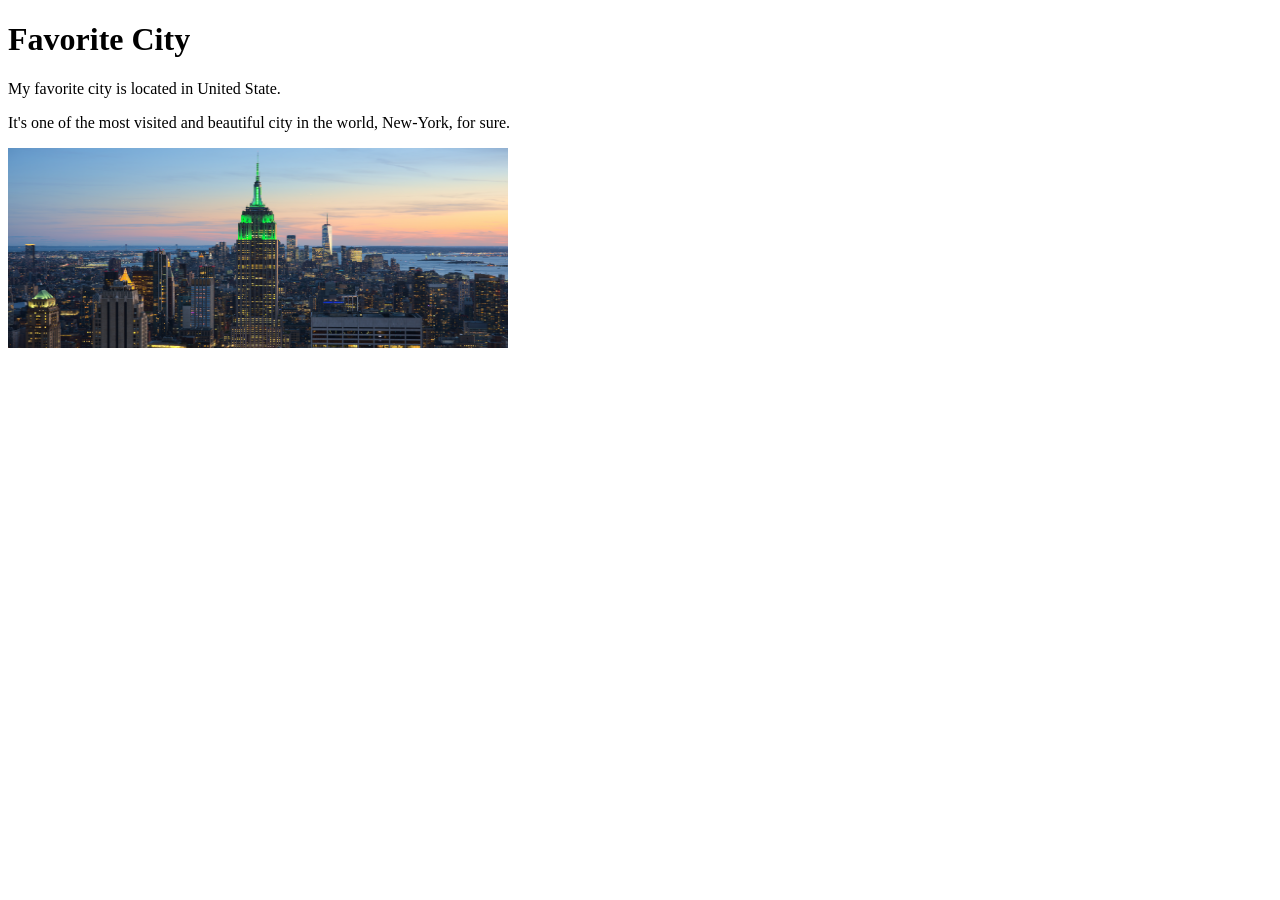
<file: week01/favorite-city.html>
<!DOCTYPE html>
<html lang="en">

<head>
    <meta charset="UTF-8">
    <meta name="viewport" content="width=device-width, initial-scale=1.0">
    <title>My First Page</title>
</head>

<body>
    <h1>Favorite City</h1>
    <p>My favorite city is located in United State.</p>
    <p>It's one of the most visited and beautiful city in the world, New-York, for sure.</p>
    <img width=500px height=200px src="images/new-york.jpg" alt="View of the Empire State Building in New York City">
</body>

</html>
</file>
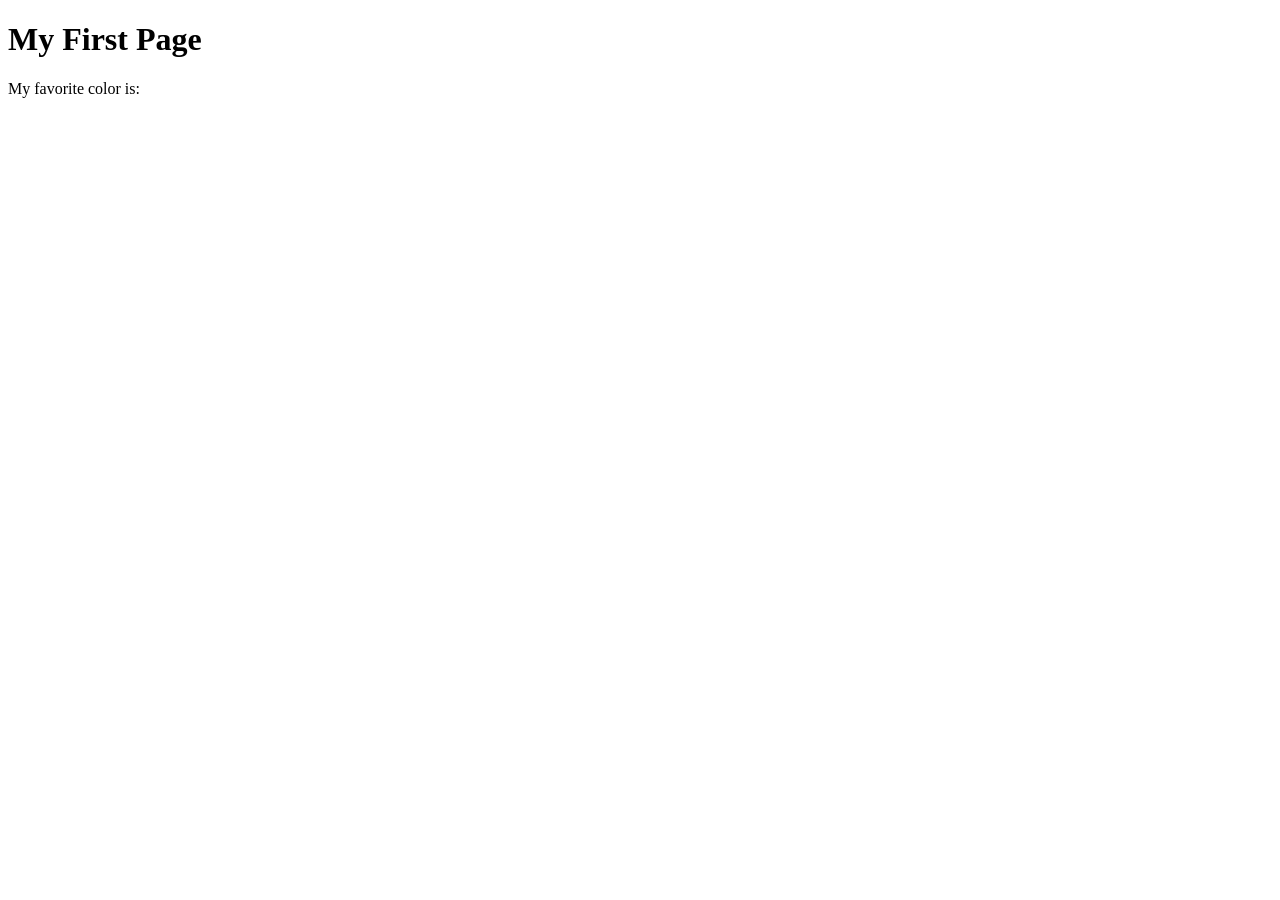
<file: week01/first-page.html>
<!DOCTYPE html>
<html lang="en">

<head>
    <meta charset="UTF-8">
    <meta name="viewport" content="width=device-width, initial-scale=1.0">
    <title>My First Page</title>
</head>

<body>
    <h1>My First Page</h1>
    <p>My favorite color is: </p>
</body>

</html>
</file>
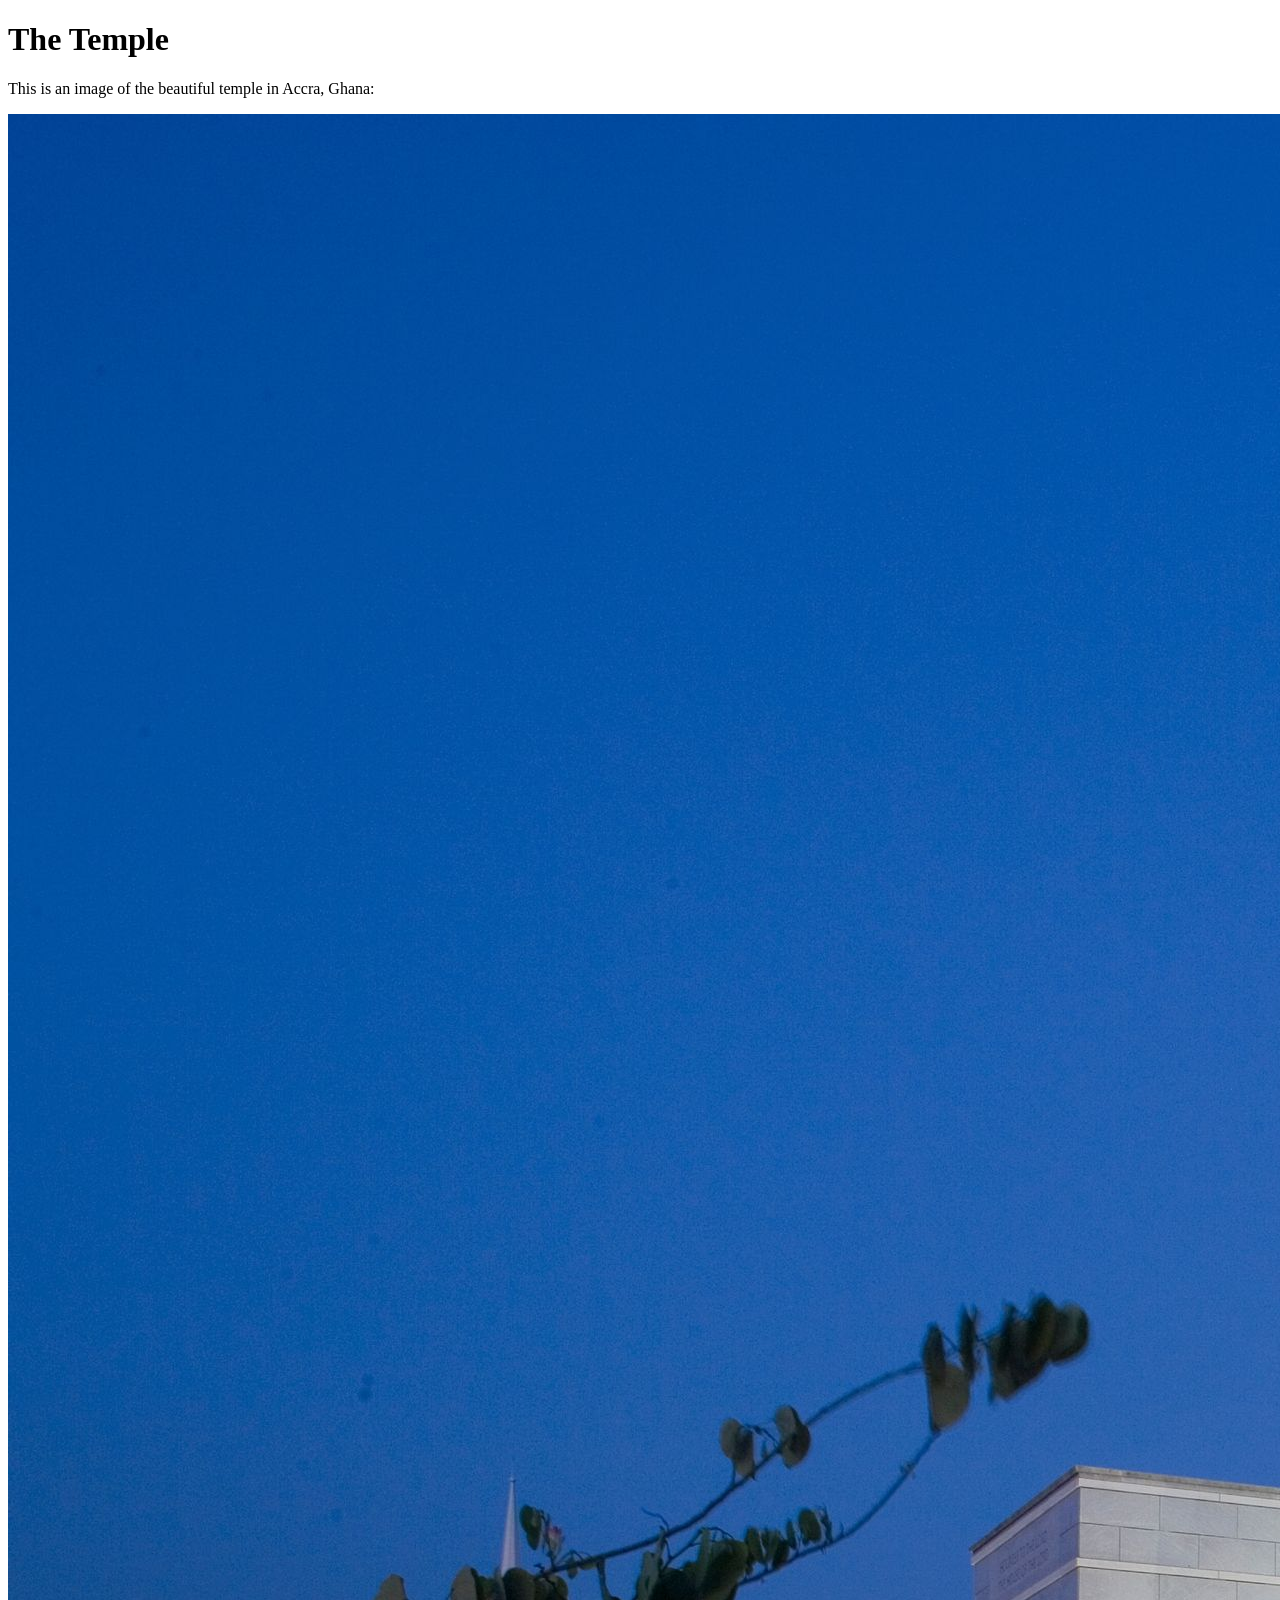
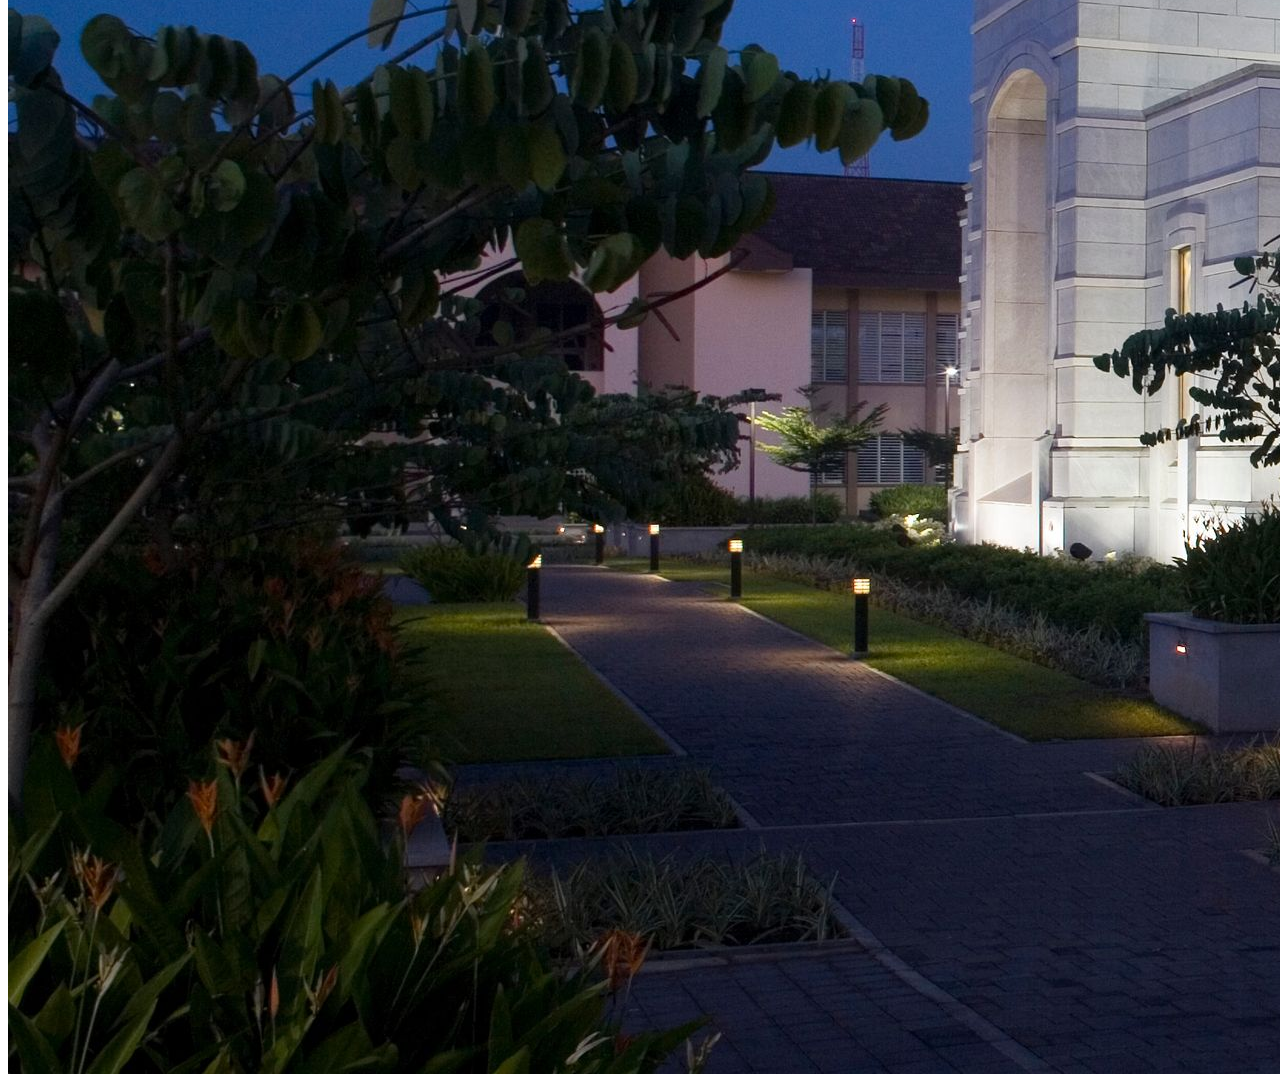
<file: week01/images.html>
<!DOCTYPE html>
<html lang="en">

<head>
    <meta charset="UTF-8">
    <meta name="viewport" content="width=device-width, initial-scale=1.0">
    <title>Temple Image</title>
</head>

<body>
    <h1>The Temple</h1>
    <p>This is an image of the beautiful temple in Accra, Ghana:</p>
    <img src="images/temple-large.jpeg" alt="The Accra Ghana Temple">

</body>

</html>
</file>
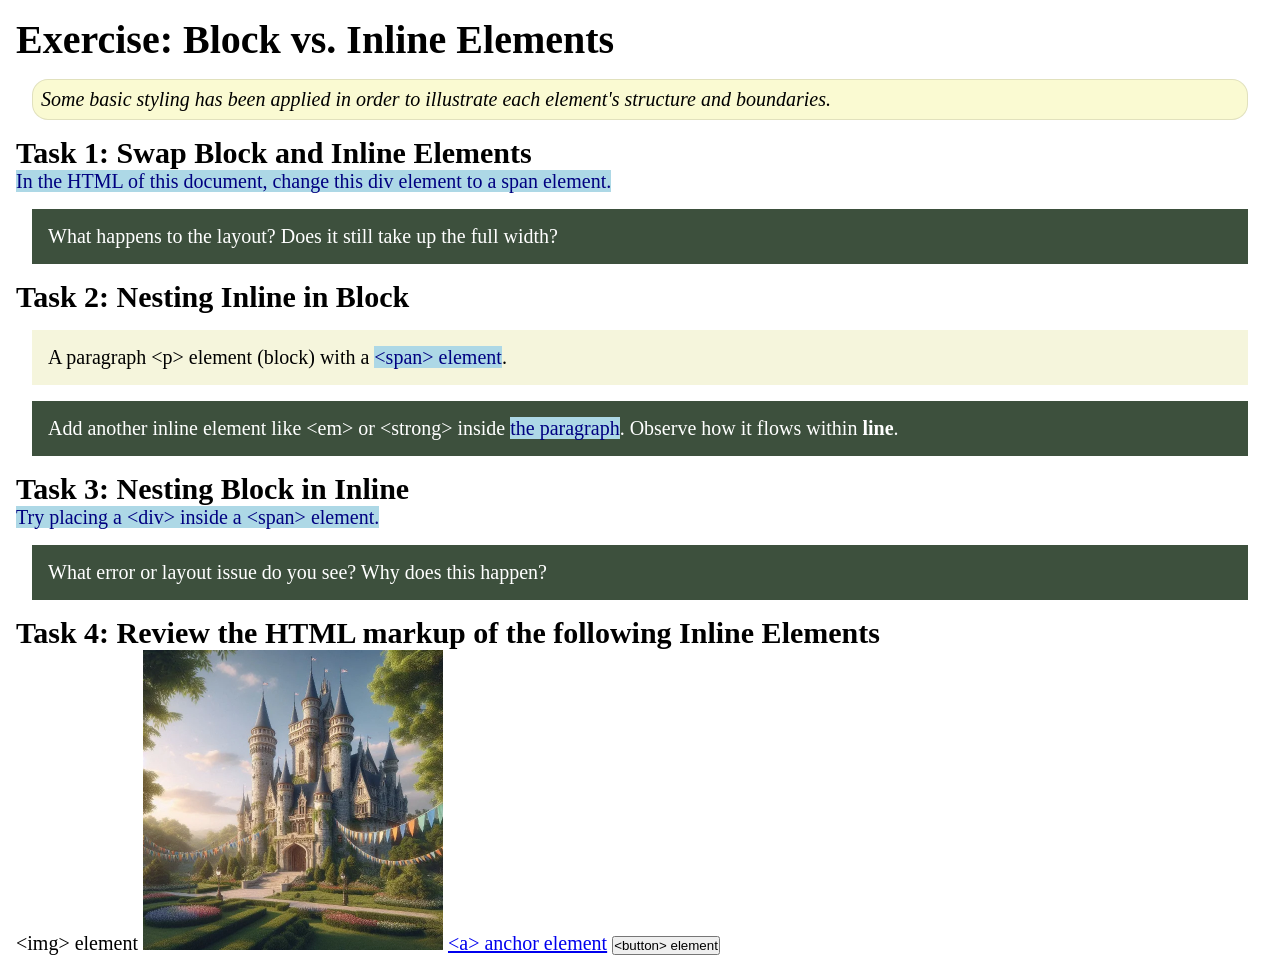
<file: week02/block-vs-inline.html>
<!DOCTYPE html>
<html lang="en">

<head>
    <meta charset="UTF-8">
    <meta name="viewport" content="width=device-width, initial-scale=1.0">
    <title>Exercise: Block vs. Inline Elements</title>
    <link rel="stylesheet" href="styles/block-vs-inline.css">
</head>

<body>
    <main>
        <h1>Exercise: Block vs. Inline Elements</h1>
        <p class="note">Some basic styling has been applied in order to illustrate each element's structure and boundaries.</p>

        <h2>Task 1: Swap Block and Inline Elements</h2>
        <span>In the HTML of this document, change this div element to a span element.</span>

        <p class="question">What happens to the layout? Does it still take up the full width?</p>

        <h2>Task 2: Nesting Inline in Block</h2>
        <p>A paragraph &lt;p&gt; element (block) with a <span>&lt;span&gt; element</span>.</p>
        <p class="question">Add another inline element like &lt;em&gt; or &lt;strong&gt; inside <span>the paragraph</span>. Observe how it flows within <strong>line</strong>.</p>

        <h2>Task 3: Nesting Block in Inline</h2>
        <span>Try placing a &lt;div&gt; inside a &lt;span&gt; element.</span>
        <p class="question">What error or layout issue do you see? Why does this happen?</p>

        <h2>Task 4: Review the HTML markup of the following Inline Elements</h2>
        &lt;img&gt; element
        <img src="images/castle.webp" alt="placeholder image (images are inline)" width="300" height="300">
        <a href="https://churchofjesuschrist.org">&lt;a&gt; anchor element</a>
        <button type="button">&lt;button&gt; element</button>
    </main>
</body>

</html>
</file>
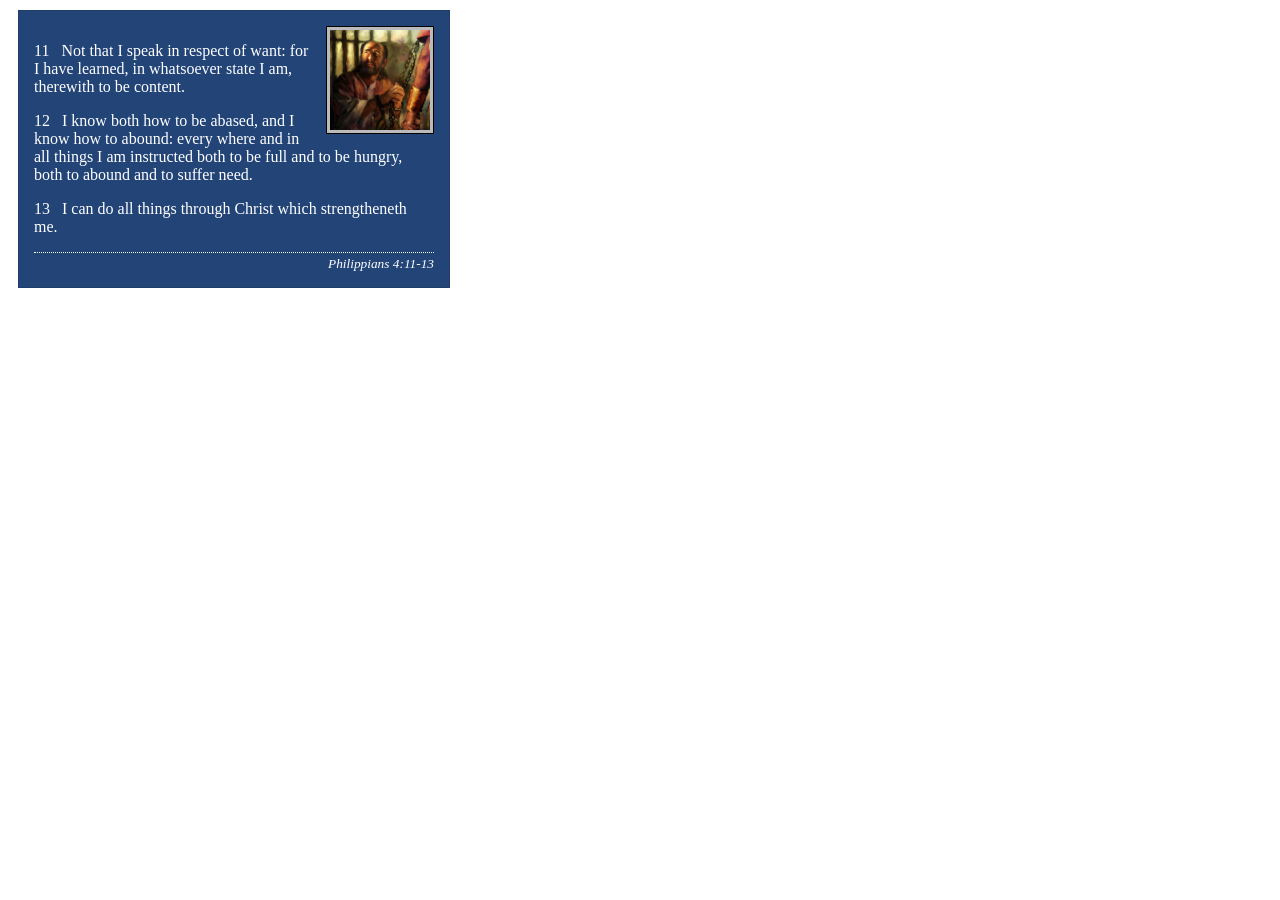
<file: week02/box-model-solution.html>
<!DOCTYPE html>
<html lang="en">

<head>
    <meta charset="UTF-8">
    <meta name="viewport" content="width=device-width, initial-scale=1.0">
    <title>Box Model Activity</title>
    <link rel="stylesheet" href="styles/box-model-solution.css">
</head>

<body>
    <main>
        <div class="callout">
            <img src="images/apostle-paul-imprisoned.webp" alt="Paul the Apostle - Imprisoned in Rome" width="200" height="200">
            <blockquote>
                <p>11 &nbsp; Not that I speak in respect of want: for I have learned, in whatsoever state I am, therewith to be content.</p>
                <p>12 &nbsp; I know both how to be abased, and I know how to abound: every where and in all things I am instructed both to be full and to be hungry, both to abound and to suffer need.</p>
                <p>13 &nbsp; I can do all things through Christ which strengtheneth me.</p>
            </blockquote>
            <cite>Philippians 4:11-13</cite>
        </div>
    </main>
</body>

</html>
</file>
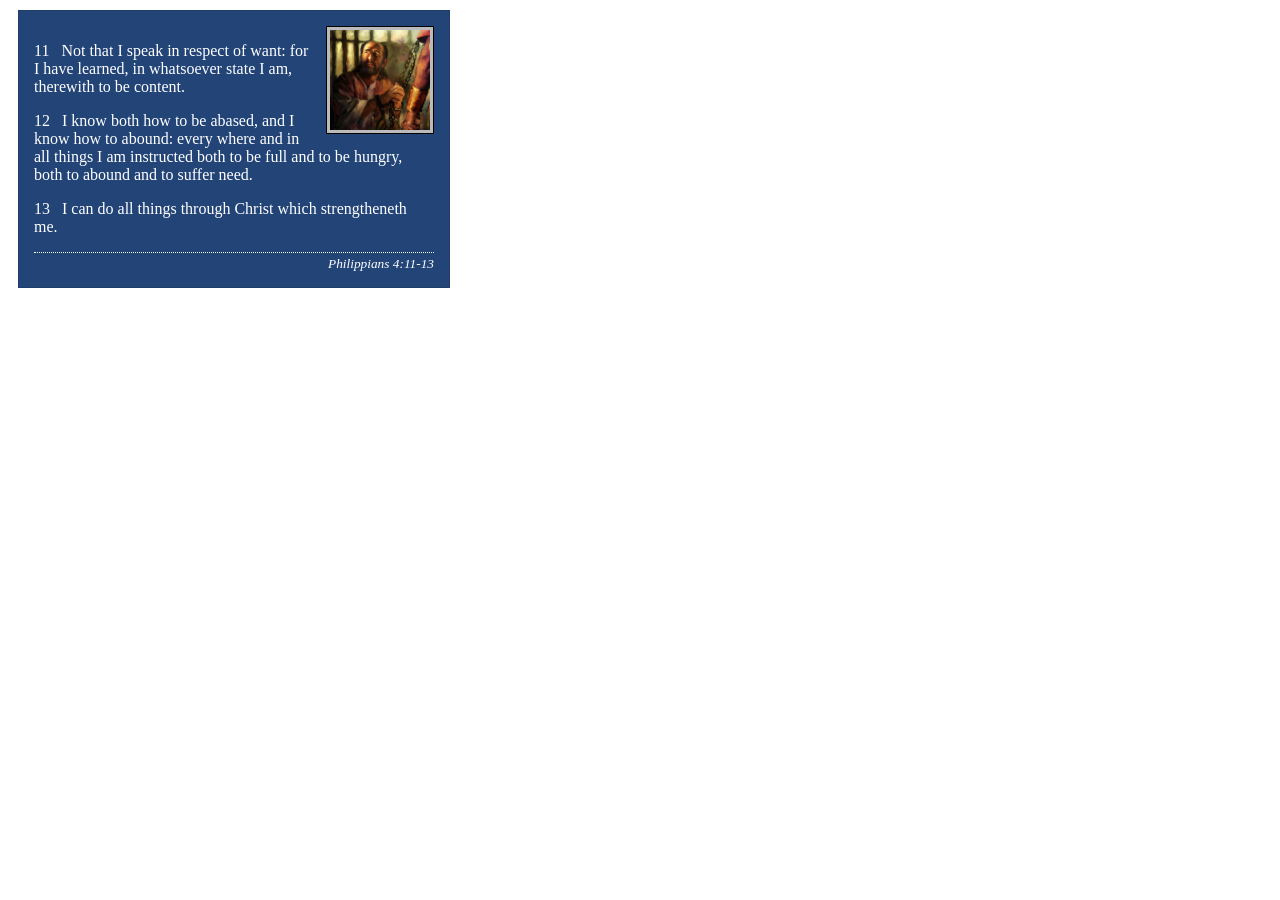
<file: week02/box-model.html>
<!DOCTYPE html>
<html lang="en">

<head>
    <meta charset="UTF-8">
    <meta name="viewport" content="width=device-width, initial-scale=1.0">
    <title>Box Model Activity</title>
    <link rel="stylesheet" href="styles/box-model.css">
</head>

<body>
    <main>
        <div class="callout">
            <img src="images/apostle-paul-imprisoned.webp" alt="Paul the Apostle - Imprisoned in Rome" width="200" height="200">
            <blockquote>
                <p>11 &nbsp; Not that I speak in respect of want: for I have learned, in whatsoever state I am, therewith to be content.</p>
                <p>12 &nbsp; I know both how to be abased, and I know how to abound: every where and in all things I am instructed both to be full and to be hungry, both to abound and to suffer need.</p>
                <p>13 &nbsp; I can do all things through Christ which strengtheneth me.</p>
            </blockquote>
            <cite>Philippians 4:11-13</cite>
        </div>
    </main>
</body>

</html>
</file>
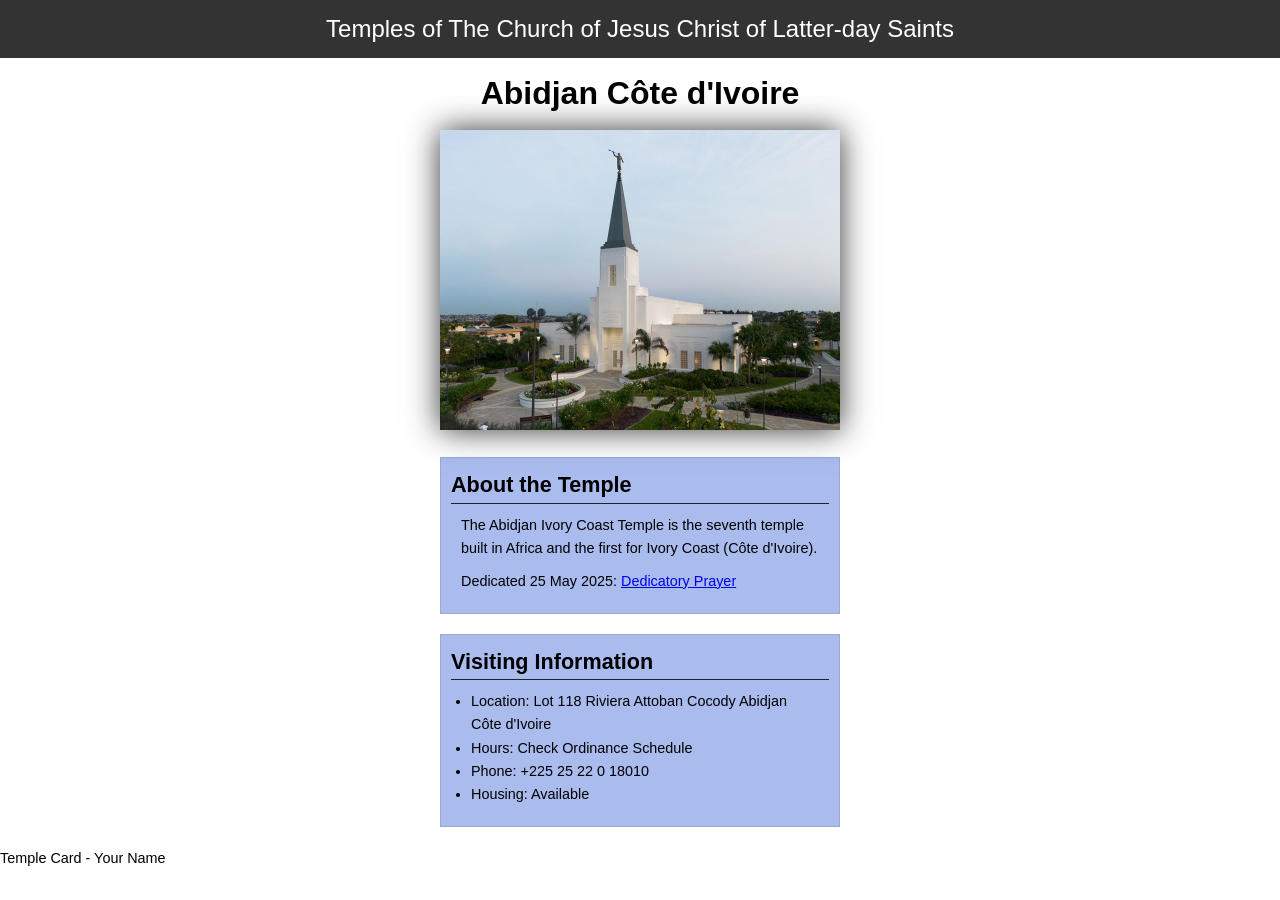
<file: week02/temple.html>
<!DOCTYPE html>
<html lang="en">

<head>
    <meta charset="UTF-8">
    <meta name="viewport" content="width=device-width, initial-scale=1.0">
    <title>Temple Card - Abidjan Côte d'Ivoire</title>
    <link rel="stylesheet" href="styles/temple.css">
</head>

<body>
    <header>
        <p>Temples of The Church of Jesus Christ of Latter-day Saints</p>
    </header>
    <main>
        <h1>Abidjan Côte d'Ivoire</h1>
        <picture>
            <img src="images/abidjan-ivory-coast.jpeg" alt="Abidjan Côte d'Ivoire Temple">
        </picture>
        <section>
            <h2>About the Temple</h2>
            <p>The Abidjan Ivory Coast Temple is the seventh temple built in Africa and the first for Ivory Coast (Côte d'Ivoire).</p>
            <p>Dedicated 25 May 2025: <a href="https://www.churchofjesuschrist.org/temples/dedicatory-prayer/abidjan-ivory-coast-temple/2025-05-25?lang=eng" target="_blank" rel="noopener noreferrer">Dedicatory Prayer</a></p>
        </section>
        <section>
            <h2>Visiting Information</h2>
            <ul>
                <li>Location: Lot 118 Riviera Attoban Cocody Abidjan Côte d'Ivoire</li>
                <li>Hours: Check Ordinance Schedule</li>
                <li>Phone: +225 25 22 0 18010</li>
                <li>Housing: Available</li>
            </ul>
        </section>
    </main>
    <footer>
        <p>Temple Card - Your Name</p>
    </footer>
</body>

</html>
</file>
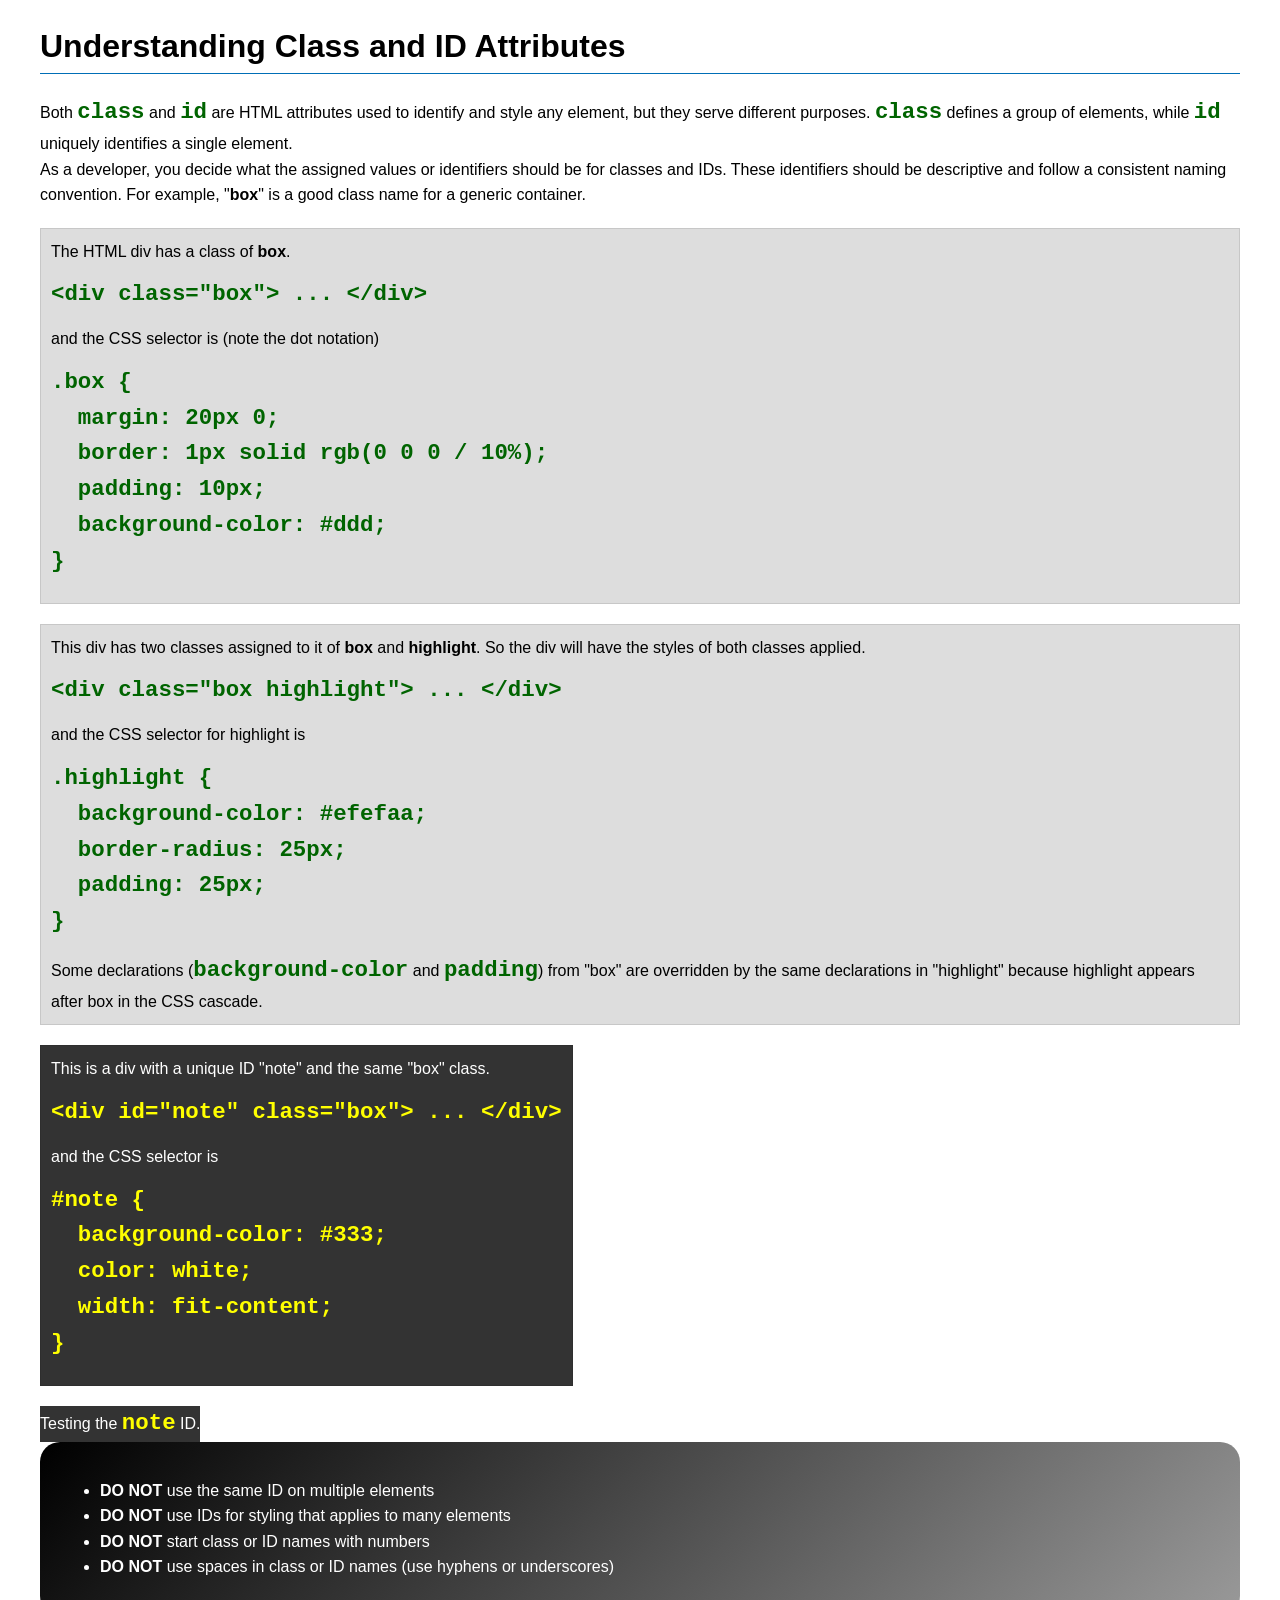
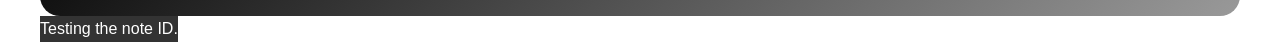
<file: week03/class-and-id.html>
<!DOCTYPE html>
<html lang="en">

<head>
    <meta charset="UTF-8">
    <meta name="viewport" content="width=device-width, initial-scale=1.0">
    <title>Class vs ID Attributes</title>
    <link rel="stylesheet" href="styles/class-and-id.css">
</head>

<body>
    <h1>Understanding Class and ID Attributes</h1>
    <p>Both <code>class</code> and <code>id</code> are HTML attributes used to identify and style any element, but they serve different purposes. <code>class</code> defines a group of elements, while <code>id</code> uniquely identifies a single element.</p>
    <p>As a developer, you decide what the assigned values or identifiers should be for classes and IDs. These identifiers should be descriptive and follow a consistent naming convention. For example, "<strong>box</strong>" is a good class name for a generic container.</p>
    <div class="box">
        <p>The HTML div has a class of <strong>box</strong>.</p>
        <pre><code class="html">&lt;div class="box"&gt; ... &lt;/div&gt;</code></pre>
        and the CSS selector is (note the dot notation)
        <pre><code class="css">.box {
  margin: 20px 0;
  border: 1px solid rgb(0 0 0 / 10%);
  padding: 10px;
  background-color: #ddd; 
}</code></pre>
    </div>

    <div class="box">
        <p>This div has two classes assigned to it of <strong>box</strong> and <strong>highlight</strong>. So the div will have the styles of both classes applied.</p>
        <pre><code class="html">&lt;div class="box highlight"&gt; ... &lt;/div&gt;</code></pre>
        and the CSS selector for highlight is
        <pre><code class="css">.highlight {
  background-color: #efefaa;
  border-radius: 25px;
  padding: 25px;
}</code></pre>
        <p>Some declarations (<code>background-color</code> and <code>padding</code>) from "box" are overridden by the same declarations in "highlight" because highlight appears after box in the CSS cascade.</p>
    </div>

    <div id="note" class="box">
        <p>This is a div with a unique ID "note" and the same "box" class.</p>
        <pre><code class="html">&lt;div id="note" class="box"&gt; ... &lt;/div&gt;</code></pre>
        and the CSS selector is
        <pre><code class="css">#note {
  background-color: #333;
  color: white;
  width: fit-content;
}</code></pre>
    </div>

    <div id="note">
        <p>Testing the <code>note</code> ID.</p>
    </div>

    <section id="best-practice">
        <ul>
            <li><strong>DO NOT</strong> use the same ID on multiple elements</li>
            <li><strong>DO NOT</strong> use IDs for styling that applies to many elements</li>
            <li><strong>DO NOT</strong> start class or ID names with numbers</li>
            <li><strong>DO NOT</strong> use spaces in class or ID names (use hyphens or underscores)</li>
        </ul>
    </section>
    <div id="note">
        <p>Testing the note ID.</p>
    </div>

</body>

</html>
</file>
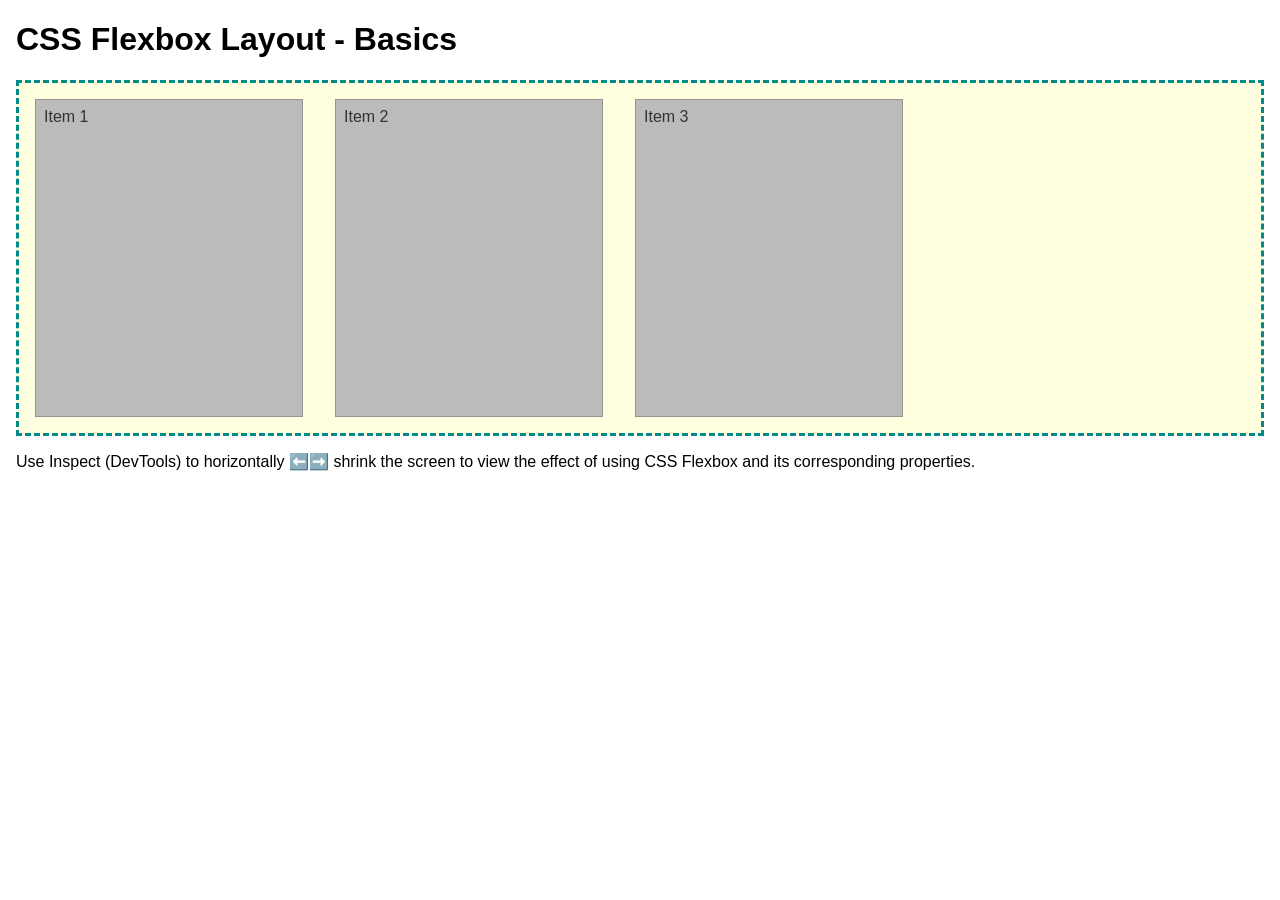
<file: week04/flexbox-layout.html>
<!DOCTYPE html>
<html lang="en">

<head>
    <meta charset="UTF-8">
    <meta name="viewport" content="width=device-width, initial-scale=1.0">
    <title>CSS Flexbox Layout - Basics</title>
    <link rel="stylesheet" href="styles/flexbox.css">
</head>

<body>
    <main>
        <h1>CSS Flexbox Layout - Basics</h1>
        <div class="flex-container">
            <div class="flex-item item1">Item 1</div>
            <div class="flex-item item2">Item 2</div>
            <div class="flex-item item3">Item 3</div>
        </div>
        <p>Use Inspect (DevTools) to horizontally ⬅️➡️ shrink the screen to view the effect of using CSS Flexbox and its corresponding properties.</p>
    </main>
</body>

</html>
</file>
<file: week02/styles/block-vs-inline.css>
* {
    margin: 0;
    padding: 0;
}

body {
    font-size: 20px;
    margin: 1rem;
}

p,
div {
    background-color: beige;
    margin: 1rem;
    padding: 1rem;
}

span {
    color: navy;
    background-color: lightblue;
}

code {
    margin: 0;
    padding: 0;
    color: green;
    font-size: 1.2rem;
}

.note {
    font-style: italic;
    background-color: lightgoldenrodyellow;
    border-radius: 1rem;
    border: 1px solid rgb(0 0 0 / 10%);
    margin: 1rem;
    padding: .5rem;
}

.question {
    background-color: #3d503d;
    color: #fff;
}
</file>
<file: week02/styles/box-model-solution.css>
.callout {
    max-width: 400px;
    margin: 10px;
    border: 1px solid rgb(0 0 0 / 10%);
    padding: 15px;
    background-color: #247;
    color: #fff;
}

.callout img {
    float: right;
    margin: 0 0 10px 15px;
    border: 1px solid #000;
    padding: 3px;
    background-color: #bbb;
    width: 100px;
    height: auto;
}

blockquote {
    margin: 0;
}

cite {
    display: block;
    border-top: 1px dotted #fff;
    padding-top: 3px;
    text-align: right;
    font-size: smaller;
}
</file>
<file: week02/styles/box-model.css>
.callout {
    max-width: 400px;
    margin: 10px;
    border: 1px solid rgb(0 0 0 / 10%);
    padding: 15px;
    background-color: #247;
    color: #fff;
}

.callout img {
    float: right;
    margin: 0 0 10px 15px;
    border: 1px solid #000;
    padding: 3px;
    background-color: #bbb;
    width: 100px;
    height: auto;
}

blockquote {
    margin: 0;
}

cite {
    display: block;
    border-top: 1px dotted #fff;
    padding-top: 3px;
    text-align: right;
    font-size: smaller;
}
</file>
<file: week02/styles/temple.css>
* {
    margin: 0;
    padding: 0;
    box-sizing: border-box;
}

body {
    font-family: Arial, sans-serif;
    line-height: 1.6;
}

header {
    background-color: #333;
    color: #fff;
    padding: 10px;
    text-align: center;
    font-size: 1.5rem;
}

main {
    width: 400px;
    margin: 0 auto;
}

h1 {
    margin: 10px;
    text-align: center;
}

h2 {
    border-bottom: 1px solid #222
}

img {
    width: 100%;
    height: auto;
    box-shadow: 0 0 30px #333;
}

section {
    margin: 20px 0;
    border: 1px solid rgb(0 0 0 / 10%);
    padding: 10px;
    background-color: #abe;
    font-size: .9rem;
}

section p {
    margin: 10px;
}

ul {
    margin: 10px 20px;
}

footer {
    font-size: .9rem;
}
</file>
<file: week03/styles/class-and-id.css>
body {
    font-family: Arial, sans-serif;
    line-height: 1.6;
    margin: 0;
    padding: 0 40px;
}

h1 {
    border-bottom: 1px solid rgb(0 110 182);
    padding-bottom: 0;
}

p {
    margin: 0;
}

code {
    color: darkgreen;
    font-weight: 700;
    font-size: 1.4rem;
}

/* Class examples - can be reused */
.box {
    margin: 20px 0;
    border: 1px solid rgb(0 0 0 / 10%);
    padding: 10px;
    background-color: #ddd;
    /* this is shorthand for #dddddd */
}

.highlight {
    background-color: #efefaa;
    border-radius: 25px;
    padding: 25px;
}

/* ID examples - should be unique */

#note {
    background-color: #333;
    color: white;
    width: fit-content;
}

#note code {
    color: yellow;
}

#best-practice {
    background: linear-gradient(135deg, #000 0%, #999 100%);
    color: white;
    border-radius: 20px;
    padding: 20px;
}
</file>
<file: week04/styles/flexbox.css>
body {
    font-family: Helvetica, Arial, sans-serif;
    margin: 1rem;
}

.flex-container {
    border: 3px dashed darkcyan;
    background-color: lightyellow;
    display: flex;
    flex-wrap: wrap;
}

.flex-item {
    width: 250px;
    margin: 1rem;
    border: 1px solid rgb(0 0 0 / 20%);
    padding: 0.5rem;
    background-color: #bbb;
    color: #333;
}

.item1 {
    min-height: 100px;
}

.item2 {
    min-height: 200px;
}

.item3 {
    min-height: 300px;
}
</file>
